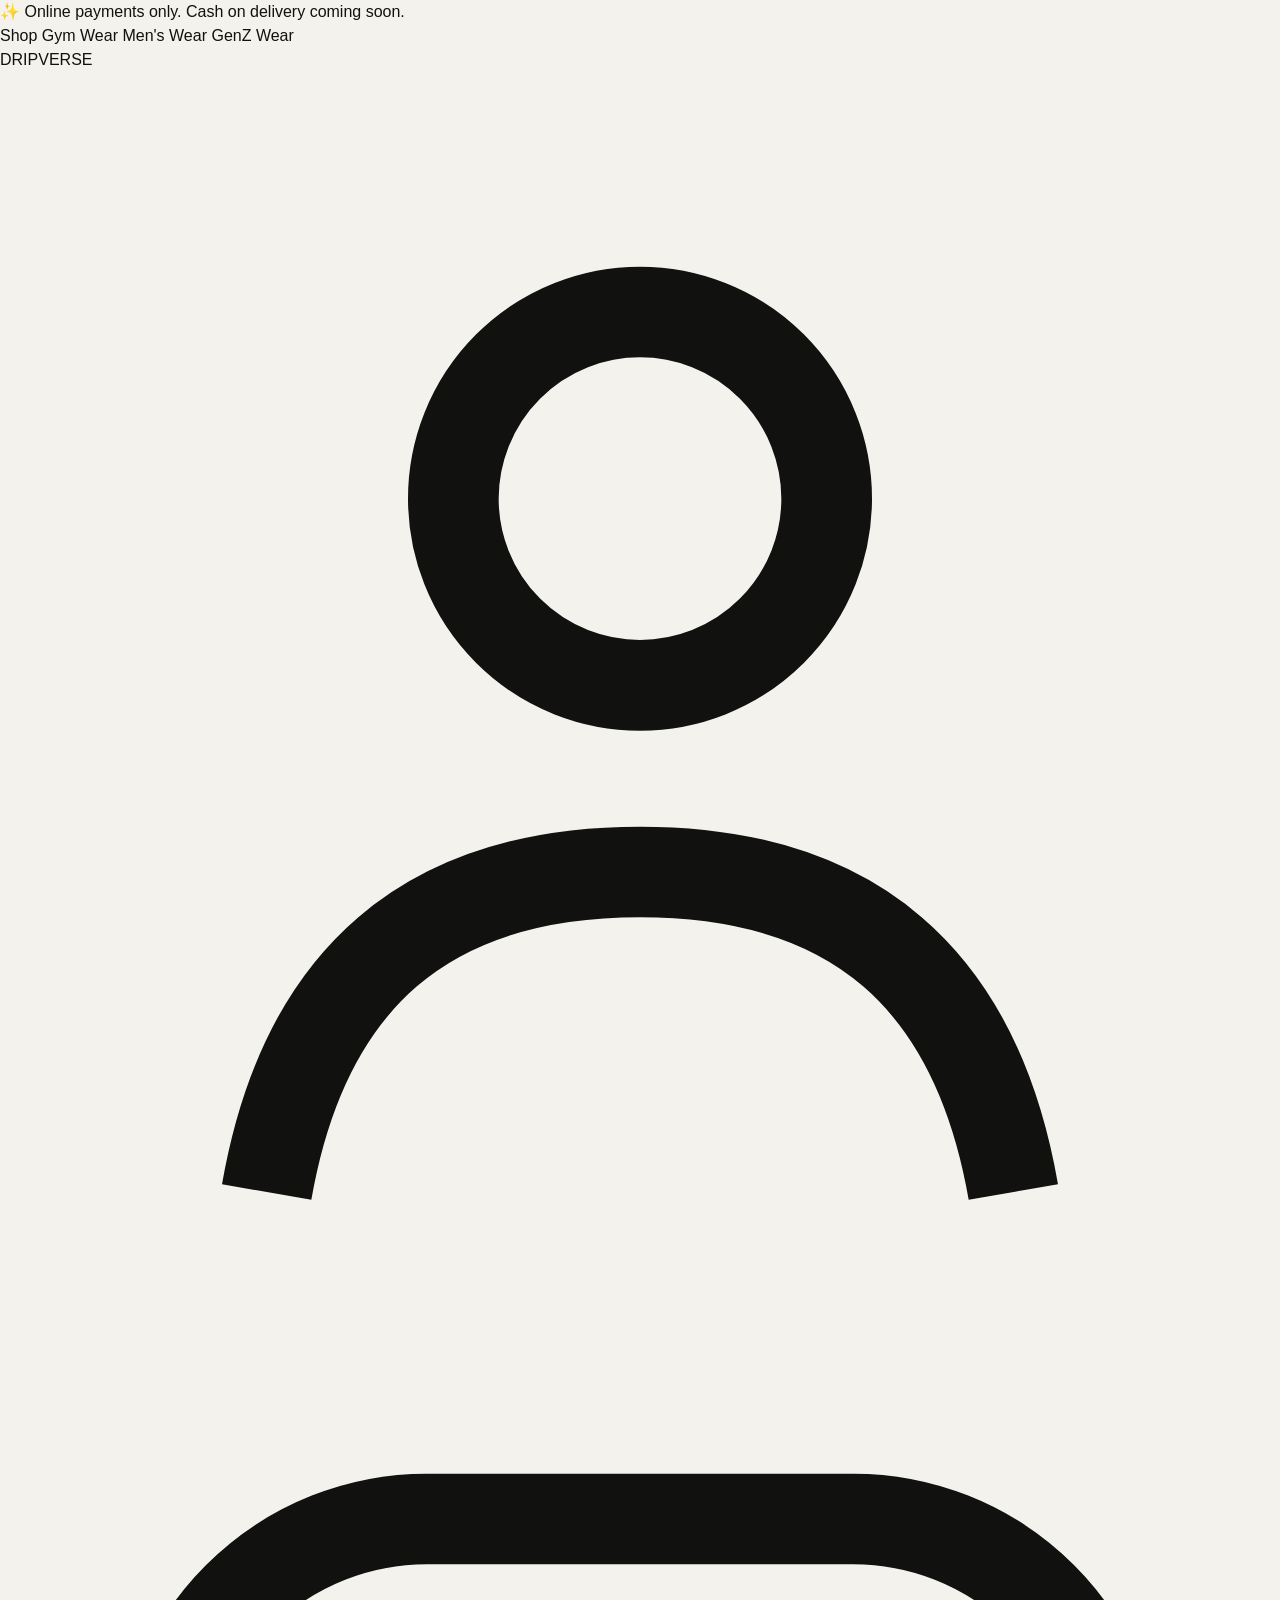
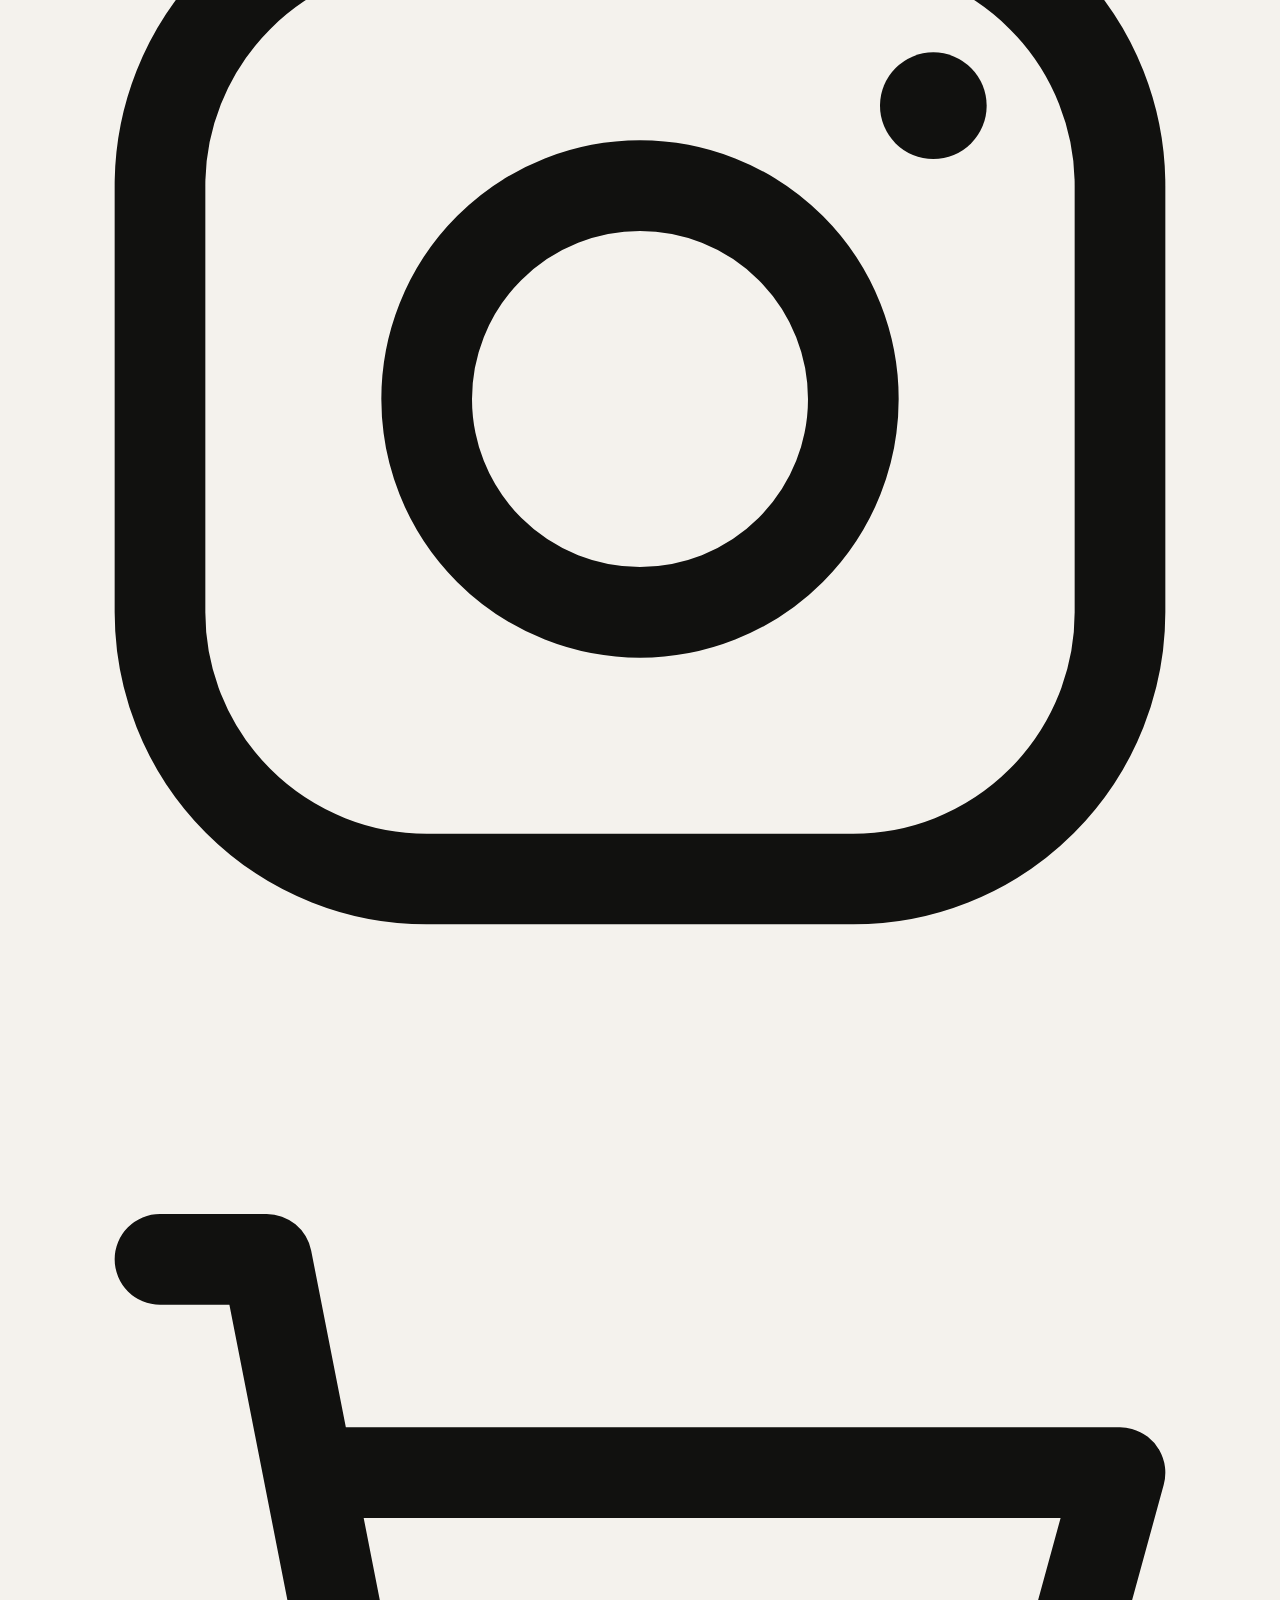
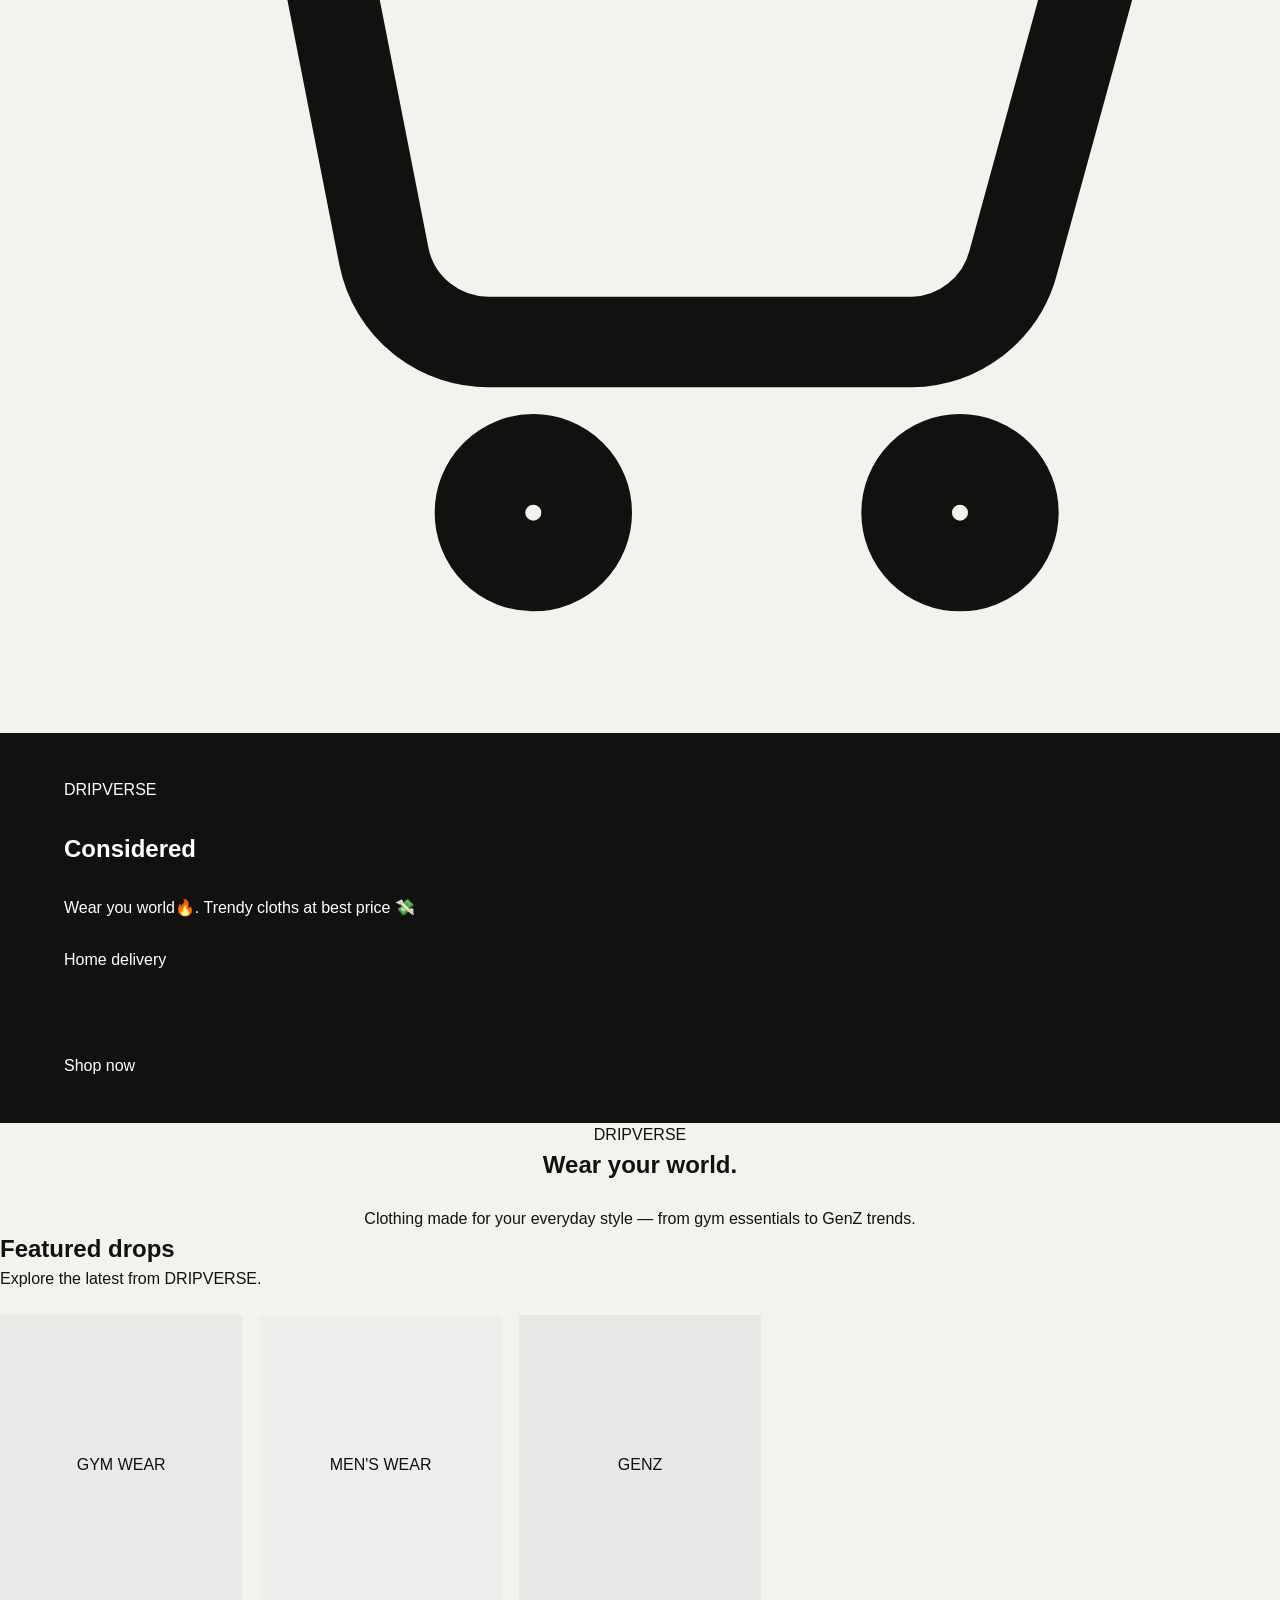
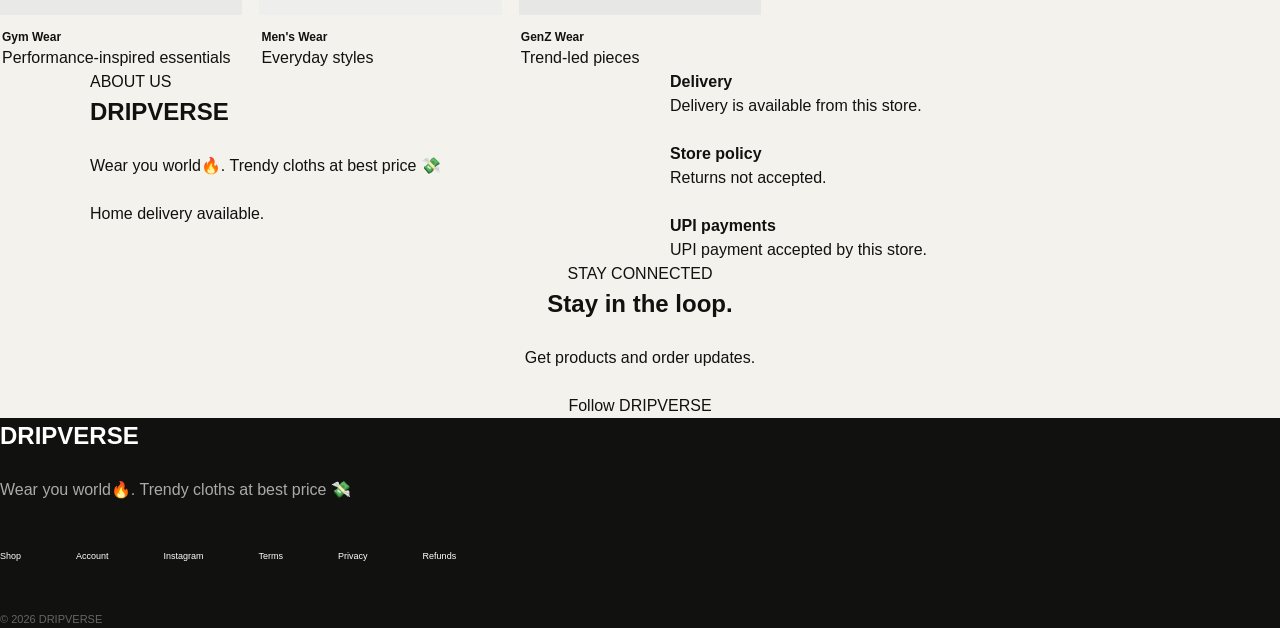
<file: Index.html>
<!DOCTYPE html>
<html lang="en">

<head>

  <meta charset="UTF-8">

  <meta
    name="viewport"
    content="width=device-width, initial-scale=1.0"
  >

  <title>DRIPVERSE</title>

  <link
    rel="stylesheet"
    href="css/style.css"
  >

</head>


<body>


<!-- =========================
     PAYMENT NOTICE
========================= -->

<div class="topbar">

  ✨ Online payments only.
  Cash on delivery coming soon.

</div>



<!-- =========================
     HEADER
========================= -->

<header class="header">


  <!-- LEFT -->

  <nav class="nav-left">

    <a href="shop.html">
      Shop
    </a>

    <a href="shop.html?category=gym">
      Gym Wear
    </a>

    <a href="shop.html?category=men">
      Men's Wear
    </a>

    <a href="shop.html?category=genz">
      GenZ Wear
    </a>

  </nav>



  <!-- CENTER LOGO -->

  <a
    class="logo"
    href="index.html"
  >

    DRIPVERSE

  </a>



  <!-- RIGHT -->

  <nav class="nav-right">


    <!-- ACCOUNT -->

    <a
      href="account.html"
      aria-label="Account"
    >

      <svg
        class="icon"
        viewBox="0 0 24 24"
        fill="none"
        stroke="currentColor"
        stroke-width="1.7"
      >

        <circle
          cx="12"
          cy="8"
          r="3.5"
        />

        <path
          d="M5 21c.7-4 3-6 7-6s6.3 2 7 6"
        />

      </svg>

    </a>



    <!-- INSTAGRAM -->

    <a
      href="https://www.instagram.com/dripverse_co/"
      target="_blank"
      aria-label="Instagram"
    >

      <svg
        class="icon"
        viewBox="0 0 24 24"
        fill="none"
        stroke="currentColor"
        stroke-width="1.7"
      >

        <rect
          x="3"
          y="3"
          width="18"
          height="18"
          rx="5"
        />

        <circle
          cx="12"
          cy="12"
          r="4"
        />

        <circle
          cx="17.5"
          cy="6.5"
          r="1"
          fill="currentColor"
          stroke="none"
        />

      </svg>

    </a>



    <!-- CART -->

    <a
      href="cart.html"
      aria-label="Cart"
    >

      <svg
        class="icon"
        viewBox="0 0 24 24"
        fill="none"
        stroke="currentColor"
        stroke-width="1.7"
        stroke-linecap="round"
        stroke-linejoin="round"
      >

        <path
          d="M3 4h2l2.2 11.2a2 2 0 0 0 2 1.6h7.9a2 2 0 0 0 1.9-1.5L21 8H6"
        />

        <circle
          cx="10"
          cy="20"
          r="1"
        />

        <circle
          cx="18"
          cy="20"
          r="1"
        />

      </svg>

    </a>


  </nav>

</header>



<!-- =========================
     HERO
========================= -->

<section class="hero">


  <div class="hero-content">


    <div class="hero-small">

      DRIPVERSE

    </div>



    <h1>

      Considered

    </h1>



    <p>

      Wear you world🔥.
      Trendy cloths at best price 💸

    </p>



    <p>

      Home delivery

    </p>



    <br>



    <a
      class="btn"
      href="shop.html"
    >

      Shop now

    </a>


  </div>


</section>



<!-- =========================
     INTRO
========================= -->

<section class="section">


  <div
    style="
      max-width:850px;
      margin:auto;
      text-align:center;
    "
  >


    <div class="hero-small">

      DRIPVERSE

    </div>



    <h2 class="title">

      Wear your world.

    </h2>



    <br>



    <p class="subtitle">

      Clothing made for your everyday style —
      from gym essentials to GenZ trends.

    </p>


  </div>


</section>



<!-- =========================
     SHOP
========================= -->

<section
  class="section"
  id="shop"
>


  <h2 class="title">

    Featured drops

  </h2>



  <p class="subtitle">

    Explore the latest from DRIPVERSE.

  </p>



  <br>



  <div class="product-grid">


    <!-- GYM -->

    <a
      class="product-card"
      href="shop.html?category=gym"
    >

      <div
        style="
          height:300px;
          background:#e9e9e7;
          display:flex;
          align-items:center;
          justify-content:center;
        "
      >

        <span>

          GYM WEAR

        </span>

      </div>


      <div class="product-info">

        <h3>

          Gym Wear

        </h3>


        <p class="subtitle">

          Performance-inspired essentials

        </p>

      </div>

    </a>



    <!-- MEN -->

    <a
      class="product-card"
      href="shop.html?category=men"
    >

      <div
        style="
          height:300px;
          background:#eeeeec;
          display:flex;
          align-items:center;
          justify-content:center;
        "
      >

        <span>

          MEN'S WEAR

        </span>

      </div>


      <div class="product-info">

        <h3>

          Men's Wear

        </h3>


        <p class="subtitle">

          Everyday styles

        </p>

      </div>

    </a>



    <!-- GENZ -->

    <a
      class="product-card"
      href="shop.html?category=genz"
    >

      <div
        style="
          height:300px;
          background:#e7e7e5;
          display:flex;
          align-items:center;
          justify-content:center;
        "
      >

        <span>

          GENZ

        </span>

      </div>


      <div class="product-info">

        <h3>

          GenZ Wear

        </h3>


        <p class="subtitle">

          Trend-led pieces

        </p>

      </div>

    </a>


  </div>


</section>



<!-- =========================
     ABOUT
========================= -->

<section
  class="section about"
  id="about"
>


  <div
    style="
      max-width:1100px;
      margin:auto;
      display:grid;
      grid-template-columns:1fr 1fr;
      gap:60px;
    "
  >


    <div>

      <div class="hero-small">

        ABOUT US

      </div>


      <h2 class="title">

        DRIPVERSE

      </h2>


      <br>


      <p>

        Wear you world🔥.
        Trendy cloths at best price 💸

      </p>


      <br>


      <p class="subtitle">

        Home delivery available.

      </p>

    </div>



    <div>


      <div class="info-box">

        <strong>

          Delivery

        </strong>


        <p class="subtitle">

          Delivery is available
          from this store.

        </p>

      </div>


      <br>


      <div class="info-box">

        <strong>

          Store policy

        </strong>


        <p class="subtitle">

          Returns not accepted.

        </p>

      </div>


      <br>


      <div class="info-box">

        <strong>

          UPI payments

        </strong>


        <p class="subtitle">

          UPI payment accepted
          by this store.

        </p>

      </div>


    </div>


  </div>


</section>



<!-- =========================
     CONTACT
========================= -->

<section
  class="section"
  id="contact"
>


  <div
    style="
      max-width:650px;
      margin:auto;
      text-align:center;
    "
  >


    <div class="hero-small">

      STAY CONNECTED

    </div>


    <h2 class="title">

      Stay in the loop.

    </h2>


    <br>


    <p class="subtitle">

      Get products and order updates.

    </p>


    <br>


    <a
      class="btn btn-dark"
      href="https://www.instagram.com/dripverse_co/"
      target="_blank"
    >

      Follow DRIPVERSE

    </a>


  </div>


</section>



<!-- =========================
     FOOTER
========================= -->

<footer class="footer">


  <h2>

    DRIPVERSE

  </h2>


  <br>


  <p
    style="
      color:#aaa;
      max-width:400px;
    "
  >

    Wear you world🔥.
    Trendy cloths at best price 💸

  </p>


  <br><br>


  <div class="footer-links">


    <a href="shop.html">

      Shop

    </a>


    <a href="account.html">

      Account

    </a>


    <a href="https://www.instagram.com/dripverse_co/"
       target="_blank">

      Instagram

    </a>


    <a href="Policies/terms/index.html">

      Terms

    </a>


    <a href="Policies/privacy/index.html">

      Privacy

    </a>


    <a href="Policies/refund/index.html">

      Refunds

    </a>


  </div>


  <br><br>


  <p
    style="
      color:#666;
      font-size:11px;
    "
  >

    © 2026 DRIPVERSE

  </p>


</footer>


</body>

</html>
</file>
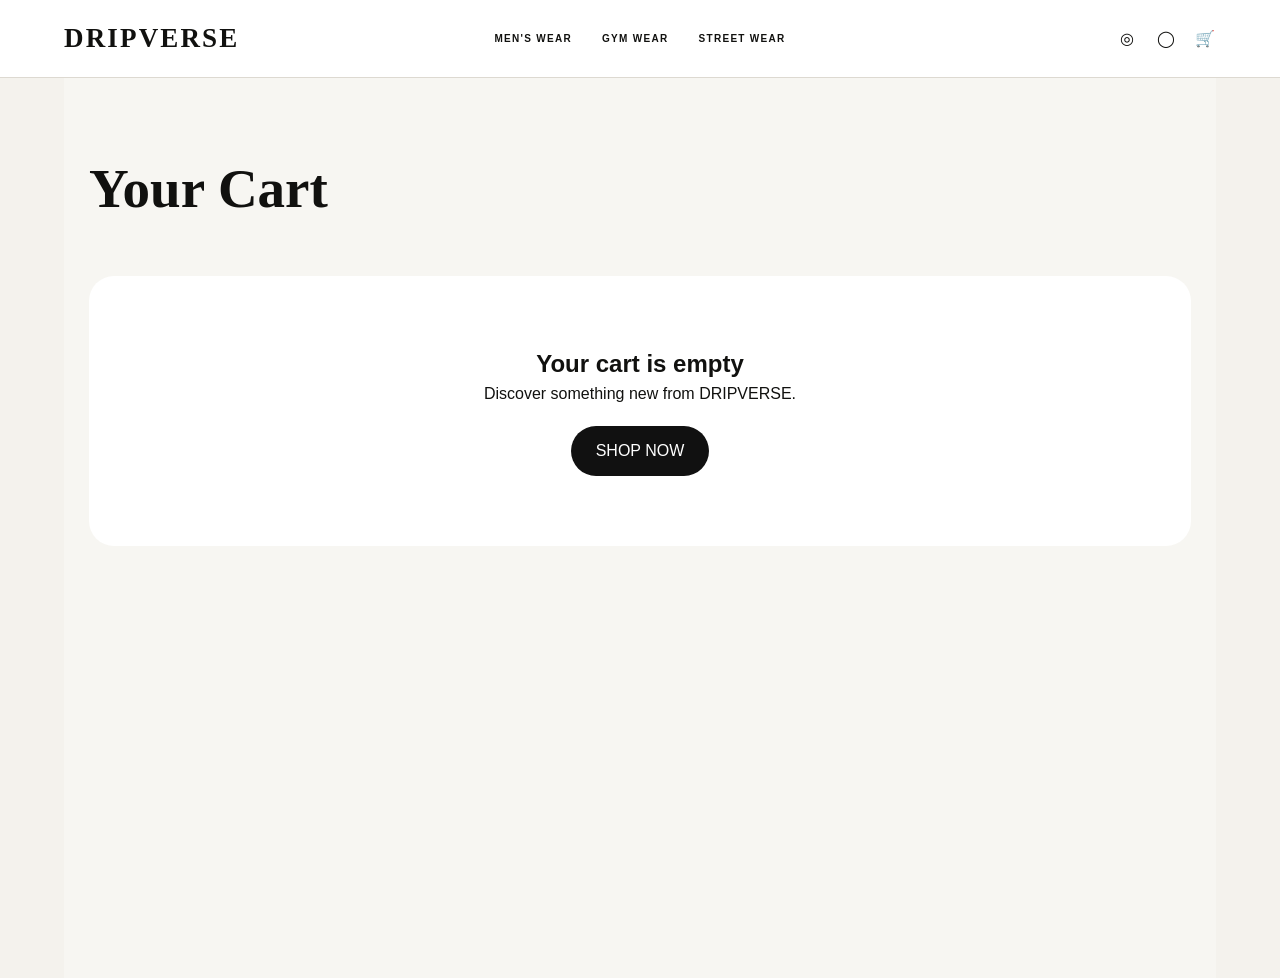
<file: cart.html>
<!DOCTYPE html>
<html lang="en">

<head>

<meta charset="UTF-8">
<meta name="viewport" content="width=device-width, initial-scale=1.0">

<title>Cart — DRIPVERSE</title>

<link rel="stylesheet" href="css/style.css">


<style>

.cart-page {
  min-height:100vh;
  background:#f7f6f2;
  padding:70px 25px;
}


.cart-wrapper {
  max-width:1200px;
  margin:auto;
}


.cart-title {
  font-family:"Playfair Display",serif;
  font-size:55px;
  margin-bottom:45px;
}


/* layout */

.cart-layout {

display:grid;
grid-template-columns:1.5fr .8fr;
gap:35px;

}


/* items */

.cart-items {

display:flex;
flex-direction:column;
gap:18px;

}


.cart-card {

background:white;
border:1px solid #e6e3dc;
border-radius:22px;
padding:18px;

display:flex;
gap:22px;

animation:fade .5s ease;

}


@keyframes fade {

from{
opacity:0;
transform:translateY(15px);
}

to{
opacity:1;
transform:none;
}

}



.cart-image {

width:130px;
height:130px;
border-radius:16px;
object-fit:cover;
background:#eee;

}



.cart-info {

flex:1;

}


.cart-info h3 {

font-size:20px;
margin-bottom:8px;

}


.cart-info span {

color:#777;
font-size:14px;

}


.price {

font-weight:800;
margin-top:12px;

}



.remove {

margin-top:15px;

border:none;
background:#f2f2f2;

padding:8px 15px;

border-radius:20px;

cursor:pointer;

font-size:12px;

}




/* summary */


.summary {

background:white;

border:1px solid #e6e3dc;

border-radius:25px;

padding:30px;

height:max-content;

}



.summary h2 {

font-size:25px;

margin-bottom:25px;

}



.row {

display:flex;

justify-content:space-between;

margin:15px 0;

color:#555;

}



.total {

font-size:20px;
font-weight:800;
color:#111;

border-top:1px solid #ddd;

padding-top:20px;

}



.checkout {

width:100%;

margin-top:25px;

padding:14px;

border:none;

border-radius:30px;

background:#111;

color:white;

font-weight:700;

letter-spacing:1px;

cursor:pointer;

transition:.3s;

}


.checkout:hover {

transform:translateY(-3px);

}




.info-box {

margin-top:25px;

background:#f7f6f2;

padding:18px;

border-radius:18px;

font-size:13px;

color:#666;

line-height:1.6;

}



/* empty */

.empty {

background:white;

border-radius:25px;

padding:70px 30px;

text-align:center;

}



.empty a {

display:inline-block;

margin-top:20px;

background:#111;

color:white;

padding:13px 25px;

border-radius:30px;

}




@media(max-width:800px){

.cart-layout{

grid-template-columns:1fr;

}


.cart-title{

font-size:40px;

}


.cart-card{

flex-direction:column;

}


.cart-image{

width:100%;
height:280px;

}

}


</style>

</head>



<body>



<header class="site-header">

<a href="index.html" class="brand">
DRIPVERSE
</a>


<nav class="main-nav">

<a href="shop.html?category=men">
MEN'S WEAR
</a>

<a href="shop.html?category=gym">
GYM WEAR
</a>

<a href="shop.html?category=genz">
STREET WEAR
</a>

</nav>



<div class="nav-actions">


<a href="https://instagram.com/dripverse_co/" target="_blank" class="icon-link">
◎
</a>


<a href="account.html" class="icon-link">
◯
</a>


<a href="cart.html" class="icon-link">
🛒
</a>


</div>


</header>




<main class="cart-page">


<div class="cart-wrapper">


<h1 class="cart-title">
Your Cart
</h1>



<div id="cartContent"></div>


</div>


</main>




<script>


const container =
document.getElementById("cartContent");



function getCart(){

return JSON.parse(
localStorage.getItem("dripverse_cart") || "[]"
);

}




function renderCart(){


const cart=getCart();



if(cart.length===0){


container.innerHTML=`

<div class="empty">

<h2>Your cart is empty</h2>

<p>
Discover something new from DRIPVERSE.
</p>


<a href="shop.html">
SHOP NOW
</a>


</div>

`;

return;

}



let total=0;



let products=cart.map((item,index)=>{


total += item.price * item.quantity;



return `

<div class="cart-card">


<img 
src="${item.image}"
class="cart-image"
>


<div class="cart-info">


<h3>${item.name}</h3>


<span>
Size: ${item.size}
</span>


<div class="price">
₹${item.price}
</div>


<button 
class="remove"
onclick="removeItem(${index})"
>
REMOVE
</button>


</div>


</div>


`;

}).join("");




container.innerHTML=`


<div class="cart-layout">


<div class="cart-items">

${products}

</div>




<div class="summary">


<h2>
Order Summary
</h2>



<div class="row">

<span>
Subtotal
</span>

<span>
₹${total}
</span>

</div>


<div class="row">

<span>
Delivery
</span>

<span>
FREE
</span>

</div>



<div class="row total">

<span>
Total
</span>

<span>
₹${total}
</span>


</div>



<button class="checkout"
onclick="checkout()">

CHECKOUT

</button>



<div class="info-box">

✓ Secure online payment

<br>

✓ Order verified within 2–3 hours

<br>

✓ No returns

</div>


</div>



</div>



`;



}




function removeItem(index){

let cart=getCart();

cart.splice(index,1);


localStorage.setItem(
"dripverse_cart",
JSON.stringify(cart)
);


renderCart();


}




function checkout(){

alert(
"Payment gateway will be connected soon."
);

}



renderCart();



</script>


</body>

</html>
</file>
<file: css/style.css>
/* =========================================================
   DRIPVERSE — PREMIUM EDITORIAL STORE
   Complete replacement stylesheet
========================================================= */

:root {
  --black: #11110f;
  --black-2: #191917;
  --white: #ffffff;
  --cream: #f4f2ed;
  --warm: #ebe8e1;
  --grey: #77736c;
  --dark-grey: #3f3d38;
  --line: #ddd9d1;

  --sans: "DM Sans", Arial, sans-serif;
  --serif: "Playfair Display", Georgia, serif;

  --radius: 8px;
  --transition: 0.25s ease;
}

* {
  box-sizing: border-box;
  margin: 0;
  padding: 0;
}

html {
  scroll-behavior: smooth;
}

body {
  background: var(--cream);
  color: var(--black);
  font-family: var(--sans);
  line-height: 1.5;
  overflow-x: hidden;
}

a {
  color: inherit;
  text-decoration: none;
}

button,
input,
select {
  font: inherit;
}

button {
  cursor: pointer;
}

/* =========================================================
   GLOBAL BUTTONS
========================================================= */

button,
.buy-button,
.checkout-button,
.login-button,
.signup-button,
.logout-button,
.primary-button,
.secondary-button,
.shop-button {
  border: 1px solid var(--black);
  border-radius: 8px;
  padding: 10px 17px;
  min-height: 38px;
  background: var(--black);
  color: var(--white);
  font-size: 10px;
  font-weight: 700;
  letter-spacing: 0.12em;
  text-transform: uppercase;
  transition:
    background var(--transition),
    color var(--transition),
    transform var(--transition),
    border-color var(--transition);
}

button:hover,
.buy-button:hover,
.checkout-button:hover,
.login-button:hover,
.signup-button:hover,
.logout-button:hover,
.primary-button:hover,
.secondary-button:hover,
.shop-button:hover {
  background: transparent;
  color: var(--black);
  transform: translateY(-1px);
}

button:active,
.buy-button:active,
.checkout-button:active,
.login-button:active,
.signup-button:active {
  transform: translateY(0);
}

/* Light button */

.secondary-button,
.shop-button.light {
  background: transparent;
  color: var(--black);
}

.secondary-button:hover,
.shop-button.light:hover {
  background: var(--black);
  color: var(--white);
}

/* =========================================================
   ANNOUNCEMENT BAR
========================================================= */

.announcement {
  width: 100%;
  padding: 8px 20px;
  background: var(--black);
  color: var(--white);
  text-align: center;
  font-size: 9px;
  font-weight: 600;
  letter-spacing: 0.16em;
  text-transform: uppercase;
}

/* =========================================================
   HEADER
========================================================= */

.site-header {
  width: 100%;
  min-height: 78px;
  padding: 0 5vw;
  background: var(--white);
  border-bottom: 1px solid var(--line);

  display: grid;
  grid-template-columns: 1fr auto 1fr;
  align-items: center;
  gap: 30px;

  position: relative;
  z-index: 20;
}

.brand {
  justify-self: start;

  font-family: var(--serif);
  font-size: 27px;
  font-weight: 700;
  letter-spacing: 0.08em;
  line-height: 1;
}

.main-nav {
  display: flex;
  align-items: center;
  justify-content: center;
  gap: 30px;
}

.main-nav a {
  position: relative;

  font-size: 10px;
  font-weight: 700;
  letter-spacing: 0.13em;
  text-transform: uppercase;

  white-space: nowrap;
}

.main-nav a::after {
  content: "";
  position: absolute;
  left: 0;
  bottom: -7px;
  width: 0;
  height: 1px;
  background: var(--black);
  transition: width var(--transition);
}

.main-nav a:hover::after {
  width: 100%;
}

.nav-actions {
  justify-self: end;

  display: flex;
  align-items: center;
  gap: 17px;
}

.icon-link {
  width: 22px;
  height: 22px;

  display: flex;
  align-items: center;
  justify-content: center;

  color: var(--black);
  transition: transform var(--transition), opacity var(--transition);
}

.icon-link:hover {
  transform: translateY(-2px);
  opacity: 0.55;
}

.icon-link svg {
  width: 18px;
  height: 18px;
  display: block;
}

/* =========================================================
   HERO / BANNER
========================================================= */

.hero {
  position: relative;
  width: 100%;
  height: 390px;
  min-height: 390px;

  overflow: hidden;
  background: var(--black);
}

.hero-background {
  position: absolute;
  inset: 0;

  background-image: url("../assets/banner.jpg");
  background-size: cover;
  background-position: center 42%;
  background-repeat: no-repeat;

  transform: scale(1.01);
}

.hero-overlay {
  position: absolute;
  inset: 0;

  background:
    linear-gradient(
      90deg,
      rgba(0, 0, 0, 0.58),
      rgba(0, 0, 0, 0.16) 60%,
      rgba(0, 0, 0, 0.35)
    );
}

.hero-content {
  position: relative;
  z-index: 2;

  width: 90%;
  max-width: 1380px;
  height: 100%;
  margin: auto;
  padding: 45px 0;

  display: flex;
  flex-direction: column;
  justify-content: space-between;

  color: var(--white);
}

.hero-top {
  display: flex;
  justify-content: space-between;
  align-items: flex-start;
}

.considered {
  font-size: 9px;
  font-weight: 700;
  letter-spacing: 0.28em;
  text-transform: uppercase;
}

.hero-center {
  max-width: 650px;
}

.hero-title {
  font-family: var(--serif);
  font-size: clamp(44px, 7vw, 92px);
  font-weight: 500;
  line-height: 0.9;
  letter-spacing: -0.04em;
}

.hero-quote {
  margin-top: 17px;

  font-family: var(--serif);
  font-size: clamp(17px, 2vw, 25px);
  font-style: italic;
  line-height: 1.2;
}

.hero-link {
  display: inline-flex;
  margin-top: 23px;

  border-bottom: 1px solid rgba(255,255,255,0.8);
  padding-bottom: 5px;

  font-size: 9px;
  font-weight: 700;
  letter-spacing: 0.16em;
  text-transform: uppercase;
}

.hero-link:hover {
  opacity: 0.65;
}

.hero-bottom {
  display: flex;
  justify-content: space-between;
  align-items: flex-end;

  font-size: 9px;
  letter-spacing: 0.13em;
  text-transform: uppercase;
}

/* =========================================================
   TRENDING
========================================================= */

.trending {
  width: 90%;
  max-width: 1380px;
  margin: 0 auto;
  padding: 85px 0 110px;
}

.trending-heading {
  display: flex;
  align-items: flex-end;
  justify-content: space-between;

  margin-bottom: 38px;
}

.section-label {
  margin-bottom: 8px;

  color: var(--grey);
  font-size: 9px;
  font-weight: 700;
  letter-spacing: 0.2em;
  text-transform: uppercase;
}

.trending-heading h2 {
  font-family: var(--serif);
  font-size: clamp(32px, 4vw, 54px);
  font-weight: 500;
  line-height: 0.95;
  letter-spacing: -0.03em;
}

.view-all {
  font-size: 9px;
  font-weight: 700;
  letter-spacing: 0.14em;
  text-transform: uppercase;

  border-bottom: 1px solid var(--black);
  padding-bottom: 4px;
}

/* =========================================================
   PRODUCT GRID
========================================================= */

.product-grid {
  display: grid;
  grid-template-columns: repeat(5, minmax(0, 1fr));
  gap: 17px;
}

.product-card {
  display: block;
  min-width: 0;

  transition:
    transform var(--transition),
    opacity var(--transition);
}

.product-card:hover {
  transform: translateY(-4px);
}

.product-image {
  position: relative;
  width: 100%;
  aspect-ratio: 0.78;
  overflow: hidden;
  border-radius: 8px;
  background: var(--warm);
}

.product-image img {
  width: 100%;
  height: 100%;
  object-fit: cover;

  display: block;

  transition: transform 0.45s ease;
}

.product-card:hover .product-image img {
  transform: scale(1.035);
}

.product-number {
  position: absolute;
  top: 13px;
  left: 13px;

  width: 26px;
  height: 26px;

  border-radius: 50%;
  background: rgba(255,255,255,0.88);

  display: flex;
  align-items: center;
  justify-content: center;

  font-size: 8px;
  font-weight: 700;
}

.product-info {
  padding: 15px 2px 0;
}

.product-category {
  margin-bottom: 5px;

  color: var(--grey);
  font-size: 8px;
  font-weight: 700;
  letter-spacing: 0.15em;
  text-transform: uppercase;
}

.product-info h3 {
  font-size: 12px;
  font-weight: 600;
  line-height: 1.3;
}

.product-price {
  margin-top: 6px;

  font-size: 11px;
  font-weight: 600;
}

.product-loading {
  grid-column: 1 / -1;

  padding: 50px 0;
  color: var(--grey);
  text-align: center;
  font-size: 11px;
}

/* =========================================================
   SHOP PAGE
========================================================= */

.shop-page {
  width: 90%;
  max-width: 1380px;
  margin: auto;
  padding: 75px 0 110px;
}

.shop-header {
  margin-bottom: 45px;
}

.shop-header h1 {
  font-family: var(--serif);
  font-size: clamp(45px, 6vw, 82px);
  font-weight: 500;
  line-height: 0.9;
  letter-spacing: -0.04em;
}

.shop-header p {
  max-width: 500px;
  margin-top: 15px;

  color: var(--grey);
  font-size: 12px;
}

.category-filters {
  display: flex;
  flex-wrap: wrap;
  gap: 8px;
  margin-bottom: 38px;
}

.category-filters button {
  min-height: 34px;
  padding: 8px 14px;

  border: 1px solid var(--line);
  border-radius: 7px;

  background: transparent;
  color: var(--black);

  font-size: 9px;
  letter-spacing: 0.1em;
}

.category-filters button:hover,
.category-filters button.active {
  background: var(--black);
  color: var(--white);
  border-color: var(--black);
}

/* =========================================================
   PRODUCT DETAIL PAGE
========================================================= */

.product-page {
  width: 90%;
  max-width: 1250px;
  margin: auto;
  padding: 70px 0 100px;

  display: grid;
  grid-template-columns: minmax(0, 1.05fr) minmax(320px, 0.8fr);
  gap: 75px;
  align-items: start;
}

.product-detail-image {
  width: 100%;
  aspect-ratio: 0.85;
  overflow: hidden;
  border-radius: 8px;
  background: var(--warm);
}

.product-detail-image img {
  width: 100%;
  height: 100%;
  object-fit: cover;
}

.product-detail-info {
  padding-top: 20px;
}

.product-detail-category {
  color: var(--grey);
  font-size: 9px;
  font-weight: 700;
  letter-spacing: 0.18em;
  text-transform: uppercase;
}

.product-detail-info h1 {
  margin-top: 12px;

  font-family: var(--serif);
  font-size: clamp(42px, 5vw, 68px);
  font-weight: 500;
  line-height: 0.92;
  letter-spacing: -0.04em;
}

.product-detail-price {
  margin-top: 18px;
  font-size: 15px;
  font-weight: 600;
}

.product-detail-description {
  max-width: 480px;
  margin-top: 25px;

  color: var(--grey);
  font-size: 12px;
  line-height: 1.7;
}

.size-title {
  margin-top: 35px;
  margin-bottom: 10px;

  font-size: 9px;
  font-weight: 700;
  letter-spacing: 0.13em;
  text-transform: uppercase;
}

.size-options {
  display: flex;
  flex-wrap: wrap;
  gap: 7px;
}

.size-options button {
  min-width: 43px;
  min-height: 35px;
  padding: 7px 12px;

  border: 1px solid var(--line);
  border-radius: 7px;

  background: transparent;
  color: var(--black);

  font-size: 9px;
  letter-spacing: 0.08em;
}

.size-options button:hover,
.size-options button.active {
  background: var(--black);
  color: var(--white);
  border-color: var(--black);
}

.product-actions {
  display: flex;
  flex-wrap: wrap;
  gap: 8px;

  margin-top: 24px;
}

.product-actions button {
  min-width: 125px;
}

.product-meta {
  margin-top: 27px;
  padding-top: 18px;

  border-top: 1px solid var(--line);

  color: var(--grey);
  font-size: 9px;
  line-height: 1.7;
  letter-spacing: 0.04em;
}

/* =========================================================
   LOGIN / ACCOUNT
========================================================= */

.auth-page {
  min-height: calc(100vh - 100px);

  display: flex;
  align-items: center;
  justify-content: center;

  padding: 60px 20px;
  background: var(--cream);
}

.auth-card {
  width: 100%;
  max-width: 420px;
  padding: 42px;

  border: 1px solid var(--line);
  border-radius: 10px;

  background: var(--white);
}

.auth-card h1 {
  font-family: var(--serif);
  font-size: 43px;
  font-weight: 500;
  line-height: 0.95;
}

.auth-card p {
  margin-top: 10px;
  color: var(--grey);
  font-size: 11px;
}

.auth-form {
  margin-top: 30px;
}

.form-group {
  margin-bottom: 17px;
}

.form-group label {
  display: block;
  margin-bottom: 7px;

  font-size: 9px;
  font-weight: 700;
  letter-spacing: 0.12em;
  text-transform: uppercase;
}

.form-group input {
  width: 100%;
  height: 43px;

  padding: 0 13px;

  border: 1px solid var(--line);
  border-radius: 7px;

  outline: none;
  background: var(--cream);

  font-size: 12px;

  transition: border-color var(--transition);
}

.form-group input:focus {
  border-color: var(--black);
}

.auth-card button {
  margin-top: 7px;
}

.auth-switch {
  margin-top: 20px !important;
  font-size: 10px !important;
}

.auth-switch a {
  font-weight: 700;
  text-decoration: underline;
}

/* Account */

.account-page {
  width: 90%;
  max-width: 1100px;
  margin: auto;
  padding: 75px 0 100px;
}

.account-page h1 {
  font-family: var(--serif);
  font-size: clamp(45px, 6vw, 75px);
  font-weight: 500;
  line-height: 0.9;
}

.account-card {
  margin-top: 45px;
  padding: 30px;

  border: 1px solid var(--line);
  border-radius: 9px;
  background: var(--white);
}

/* =========================================================
   CART PAGE
========================================================= */

.cart-page {
  width: 90%;
  max-width: 1250px;
  margin: auto;
  padding: 70px 0 110px;
}

.cart-page-header {
  margin-bottom: 42px;
}

.cart-page-header h1 {
  font-family: var(--serif);
  font-size: clamp(48px, 7vw, 82px);
  font-weight: 500;
  line-height: 0.9;
  letter-spacing: -0.04em;
}

.cart-layout {
  display: grid;
  grid-template-columns: minmax(0, 1fr) 360px;
  gap: 55px;
  align-items: start;
}

.cart-items {
  display: flex;
  flex-direction: column;
}

.cart-item {
  display: grid;
  grid-template-columns: 105px minmax(0, 1fr) auto;
  gap: 20px;

  padding: 20px 0;

  border-top: 1px solid var(--line);
}

.cart-item:last-child {
  border-bottom: 1px solid var(--line);
}

.cart-item-image {
  width: 105px;
  height: 130px;

  overflow: hidden;
  border-radius: 7px;
  background: var(--warm);
}

.cart-item-image img {
  width: 100%;
  height: 100%;
  object-fit: cover;
}

.cart-item-info {
  padding-top: 3px;
}

.cart-item-category {
  color: var(--grey);
  font-size: 8px;
  font-weight: 700;
  letter-spacing: 0.14em;
  text-transform: uppercase;
}

.cart-item-info h3 {
  margin-top: 6px;
  font-size: 13px;
  font-weight: 600;
}

.cart-item-price {
  margin-top: 8px;
  font-size: 11px;
  font-weight: 600;
}

.cart-item-size {
  margin-top: 7px;
  color: var(--grey);
  font-size: 10px;
}

.quantity-controls {
  display: flex;
  align-items: center;
  gap: 5px;
  margin-top: 15px;
}

.quantity-controls button {
  width: 28px;
  height: 28px;
  min-height: 28px;
  padding: 0;

  border: 1px solid var(--line);
  border-radius: 6px;

  background: transparent;
  color: var(--black);

  font-size: 12px;
}

.quantity-controls button:hover {
  background: var(--black);
  color: var(--white);
}

.quantity-controls span {
  min-width: 23px;
  text-align: center;
  font-size: 10px;
}

.remove-button {
  align-self: start;

  border: 0;
  background: transparent;
  color: var(--grey);

  font-size: 8px;
  font-weight: 700;
  letter-spacing: 0.1em;
  text-transform: uppercase;
}

.remove-button:hover {
  color: var(--black);
}

/* Cart summary */

.cart-summary {
  position: sticky;
  top: 25px;

  padding: 28px;
  border-radius: 9px;

  background: var(--black);
  color: var(--white);
}

.cart-summary h2 {
  font-family: var(--serif);
  font-size: 29px;
  font-weight: 500;
}

.summary-row {
  display: flex;
  justify-content: space-between;
  gap: 20px;

  margin-top: 18px;

  font-size: 10px;
  color: rgba(255,255,255,0.68);
}

.summary-total {
  display: flex;
  justify-content: space-between;

  margin-top: 23px;
  padding-top: 18px;

  border-top: 1px solid rgba(255,255,255,0.2);

  font-size: 13px;
  font-weight: 700;
}

.cart-summary .checkout-button {
  width: auto;
  margin-top: 23px;

  background: var(--white);
  color: var(--black);
  border-color: var(--white);
}

.cart-summary .checkout-button:hover {
  background: transparent;
  color: var(--white);
}

.cart-note {
  margin-top: 16px;

  color: rgba(255,255,255,0.55);
  font-size: 8px;
  line-height: 1.6;
}

/* =========================================================
   FOOTER
========================================================= */

.footer {
  background: var(--black);
  color: var(--white);
}

.footer-main {
  width: 90%;
  max-width: 1380px;
  margin: auto;
  padding: 65px 0;

  display: flex;
  justify-content: space-between;
  gap: 40px;
}

.footer-brand {
  font-family: var(--serif);
  font-size: 34px;
}

.footer-description {
  max-width: 300px;
  margin-top: 12px;

  color: rgba(255,255,255,0.55);
  font-size: 10px;
  line-height: 1.7;
}

.footer-links {
  display: flex;
  gap: 55px;
}

.footer-links div {
  display: flex;
  flex-direction: column;
  gap: 10px;
}

.footer-links span {
  margin-bottom: 4px;

  color: rgba(255,255,255,0.45);
  font-size: 8px;
  font-weight: 700;
  letter-spacing: 0.15em;
  text-transform: uppercase;
}

.footer-links a {
  font-size: 9px;
}

.footer-links a:hover {
  opacity: 0.55;
}

.footer-bottom {
  width: 90%;
  max-width: 1380px;
  margin: auto;
  padding: 18px 0;

  border-top: 1px solid rgba(255,255,255,0.14);

  display: flex;
  justify-content: space-between;

  color: rgba(255,255,255,0.42);
  font-size: 8px;
  letter-spacing: 0.08em;
  text-transform: uppercase;
}

/* =========================================================
   EMPTY STATES
========================================================= */

.empty-state {
  padding: 70px 20px;
  text-align: center;
}

.empty-state h2 {
  font-family: var(--serif);
  font-size: 38px;
  font-weight: 500;
}

.empty-state p {
  margin: 10px 0 20px;
  color: var(--grey);
  font-size: 11px;
}

/* =========================================================
   RESPONSIVE — TABLET
========================================================= */

@media (max-width: 1050px) {

  .site-header {
    padding: 0 3.5vw;
    gap: 18px;
  }

  .main-nav {
    gap: 18px;
  }

  .main-nav a {
    font-size: 9px;
  }

  .product-grid {
    grid-template-columns: repeat(3, minmax(0, 1fr));
    row-gap: 35px;
  }

  .cart-layout {
    grid-template-columns: minmax(0, 1fr) 320px;
    gap: 35px;
  }

  .product-page {
    gap: 45px;
  }
}

/* =========================================================
   RESPONSIVE — MOBILE
========================================================= */

@media (max-width: 760px) {

  .announcement {
    padding: 7px 12px;
    font-size: 7px;
  }

  .site-header {
    min-height: 70px;
    padding: 0 18px;

    grid-template-columns: 1fr auto;
    gap: 15px;
  }

  .brand {
    font-size: 22px;
  }

  .main-nav {
    display: none;
  }

  .nav-actions {
    gap: 12px;
  }

  .icon-link {
    width: 20px;
    height: 20px;
  }

  .icon-link svg {
    width: 17px;
    height: 17px;
  }

  /* Banner becomes shorter on phones */

  .hero {
    height: 275px;
    min-height: 275px;
  }

  .hero-content {
    width: 88%;
    padding: 30px 0;
  }

  .hero-title {
    font-size: 48px;
  }

  .hero-quote {
    margin-top: 12px;
    font-size: 16px;
  }

  .hero-link {
    margin-top: 17px;
  }

  .hero-bottom {
    font-size: 7px;
  }

  .trending,
  .shop-page,
  .cart-page,
  .account-page {
    width: 88%;
  }

  .trending {
    padding: 60px 0 75px;
  }

  .trending-heading {
    align-items: flex-start;
    gap: 20px;
  }

  .trending-heading h2 {
    font-size: 37px;
  }

  .product-grid {
    grid-template-columns: repeat(2, minmax(0, 1fr));
    gap: 25px 10px;
  }

  .product-info {
    padding-top: 11px;
  }

  .product-info h3 {
    font-size: 11px;
  }

  .product-price {
    font-size: 10px;
  }

  /* Product page */

  .product-page {
    width: 88%;
    padding: 45px 0 70px;

    display: flex;
    flex-direction: column;
    gap: 35px;
  }

  .product-detail-info {
    padding-top: 0;
  }

  .product-detail-info h1 {
    font-size: 46px;
  }

  .product-actions {
    width: 100%;
  }

  .product-actions button {
    min-width: 0;
    padding: 9px 15px;
  }

  /* Login */

  .auth-page {
    padding: 40px 18px;
  }

  .auth-card {
    padding: 30px 24px;
  }

  /* Cart */

  .cart-page {
    padding: 50px 0 75px;
  }

  .cart-layout {
    display: flex;
    flex-direction: column;
    gap: 35px;
  }

  .cart-summary {
    position: static;
    width: 100%;
  }

  .cart-item {
    grid-template-columns: 78px minmax(0, 1fr);
    gap: 14px;
  }

  .cart-item-image {
    width: 78px;
    height: 100px;
  }

  .remove-button {
    grid-column: 2;
    justify-self: start;
    margin-top: -8px;
  }

  /* Footer */

  .footer-main {
    width: 88%;
    padding: 50px 0;

    flex-direction: column;
  }

  .footer-links {
    gap: 35px;
  }

  .footer-bottom {
    width: 88%;
    gap: 15px;
    flex-direction: column;
  }
}

/* =========================================================
   VERY SMALL PHONES
========================================================= */

@media (max-width: 400px) {

  .brand {
    font-size: 19px;
  }

  .nav-actions {
    gap: 9px;
  }

  .hero {
    height: 255px;
    min-height: 255px;
  }

  .hero-title {
    font-size: 42px;
  }

  .product-grid {
    gap: 22px 8px;
  }

  .product-actions {
    flex-direction: column;
    align-items: flex-start;
  }

  .product-actions button {
    width: auto;
  }
}
</file>
